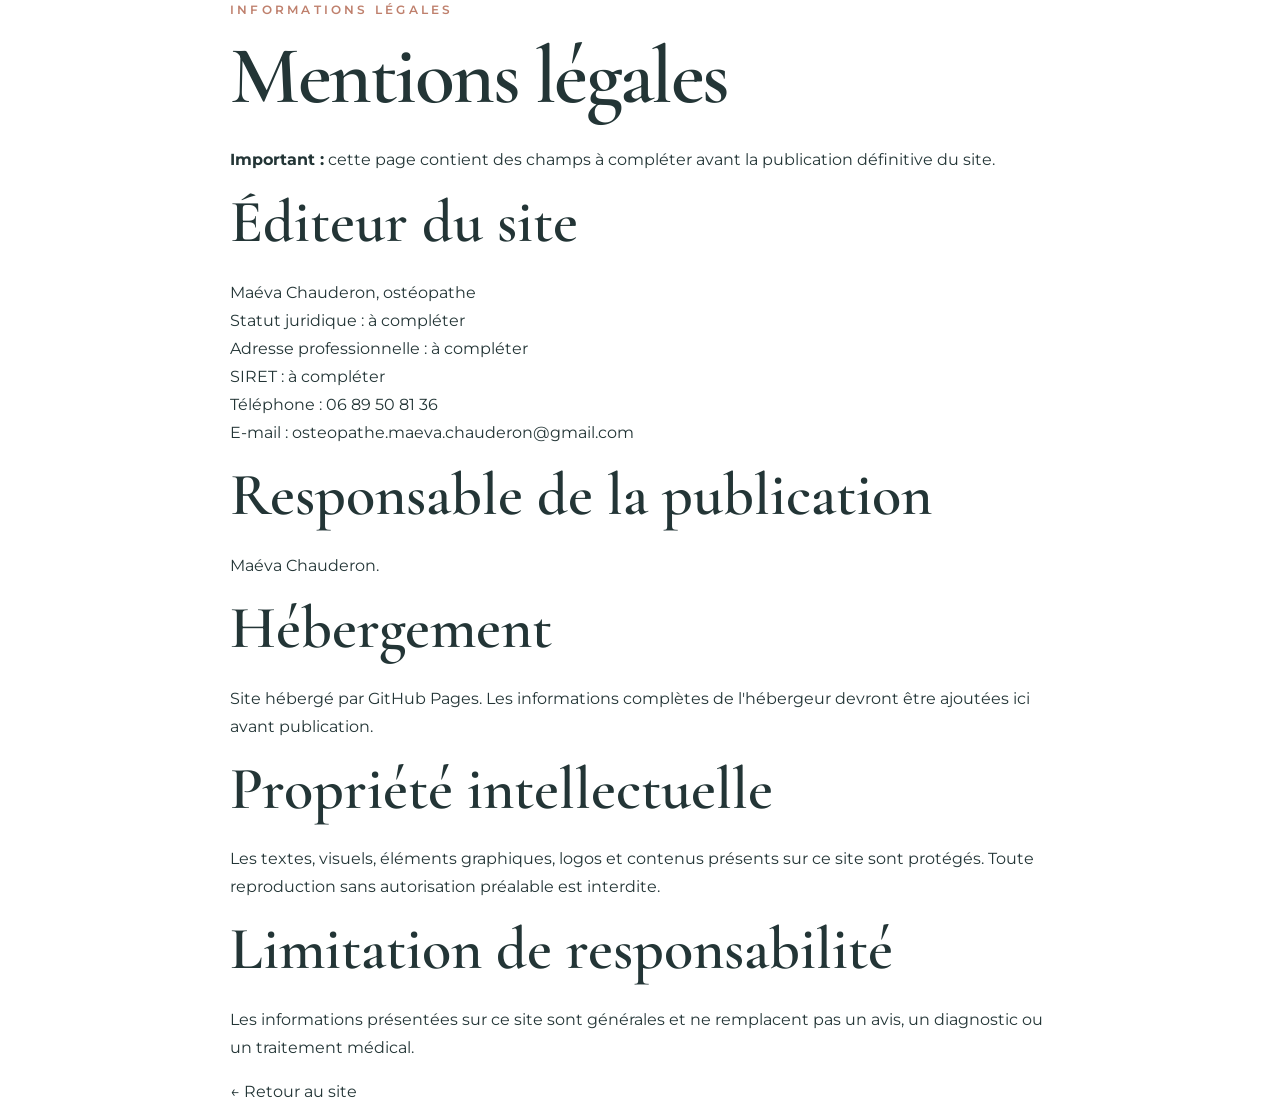
<file: mentions-legales.html>
<!DOCTYPE html>
<html lang="fr">
<head>
  <meta charset="UTF-8">
  <meta name="viewport" content="width=device-width, initial-scale=1.0">
  <meta name="robots" content="noindex, follow">
  <title>Mentions légales | Maéva Chauderon</title>
  <link rel="preconnect" href="https://fonts.googleapis.com">
  <link rel="preconnect" href="https://fonts.gstatic.com" crossorigin>
  <link href="https://fonts.googleapis.com/css2?family=Cormorant+Garamond:wght@500;600;700&family=Montserrat:wght@300;400;500;600&display=swap" rel="stylesheet">
  <link rel="stylesheet" href="styles.css">
</head>
<body>
  <main class="legal-page">
    <div class="container narrow">
      <p class="eyebrow">Informations légales</p>
      <h1>Mentions légales</h1>
      <p><strong>Important :</strong> cette page contient des champs à compléter avant la publication définitive du site.</p>
      <h2>Éditeur du site</h2>
      <p>Maéva Chauderon, ostéopathe<br>Statut juridique : à compléter<br>Adresse professionnelle : à compléter<br>SIRET : à compléter<br>Téléphone : 06 89 50 81 36<br>E-mail : osteopathe.maeva.chauderon@gmail.com</p>
      <h2>Responsable de la publication</h2>
      <p>Maéva Chauderon.</p>
      <h2>Hébergement</h2>
      <p>Site hébergé par GitHub Pages. Les informations complètes de l'hébergeur devront être ajoutées ici avant publication.</p>
      <h2>Propriété intellectuelle</h2>
      <p>Les textes, visuels, éléments graphiques, logos et contenus présents sur ce site sont protégés. Toute reproduction sans autorisation préalable est interdite.</p>
      <h2>Limitation de responsabilité</h2>
      <p>Les informations présentées sur ce site sont générales et ne remplacent pas un avis, un diagnostic ou un traitement médical.</p>
      <a class="back-link" href="index.html">← Retour au site</a>
    </div>
  </main>
</body>
</html>
</file>
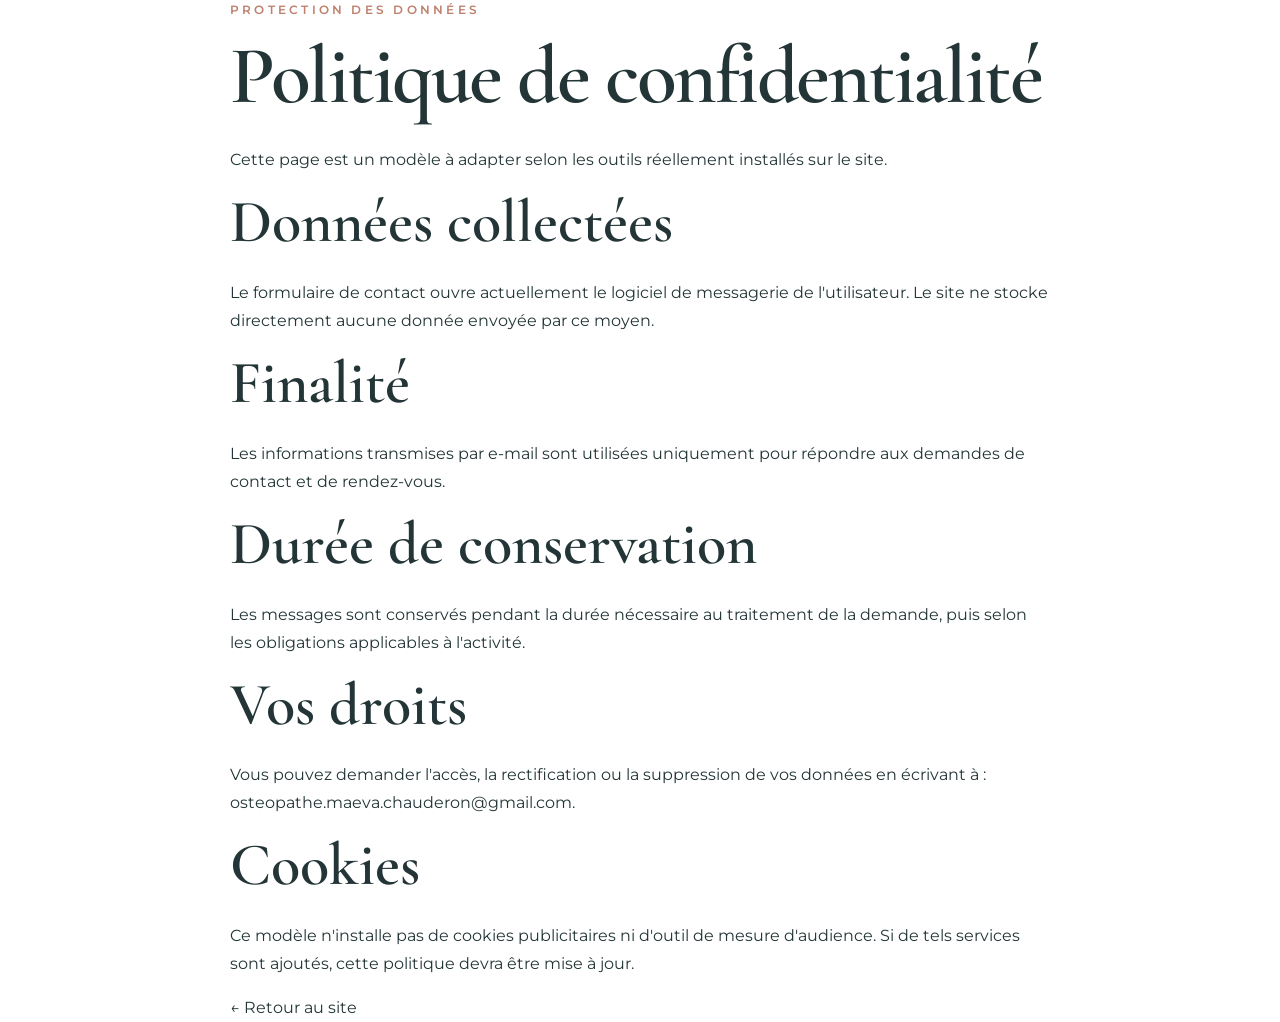
<file: politique-confidentialite.html>
<!DOCTYPE html>
<html lang="fr">
<head>
  <meta charset="UTF-8">
  <meta name="viewport" content="width=device-width, initial-scale=1.0">
  <meta name="robots" content="noindex, follow">
  <title>Politique de confidentialité | Maéva Chauderon</title>
  <link rel="preconnect" href="https://fonts.googleapis.com">
  <link rel="preconnect" href="https://fonts.gstatic.com" crossorigin>
  <link href="https://fonts.googleapis.com/css2?family=Cormorant+Garamond:wght@500;600;700&family=Montserrat:wght@300;400;500;600&display=swap" rel="stylesheet">
  <link rel="stylesheet" href="styles.css">
</head>
<body>
  <main class="legal-page">
    <div class="container narrow">
      <p class="eyebrow">Protection des données</p>
      <h1>Politique de confidentialité</h1>
      <p>Cette page est un modèle à adapter selon les outils réellement installés sur le site.</p>
      <h2>Données collectées</h2>
      <p>Le formulaire de contact ouvre actuellement le logiciel de messagerie de l'utilisateur. Le site ne stocke directement aucune donnée envoyée par ce moyen.</p>
      <h2>Finalité</h2>
      <p>Les informations transmises par e-mail sont utilisées uniquement pour répondre aux demandes de contact et de rendez-vous.</p>
      <h2>Durée de conservation</h2>
      <p>Les messages sont conservés pendant la durée nécessaire au traitement de la demande, puis selon les obligations applicables à l'activité.</p>
      <h2>Vos droits</h2>
      <p>Vous pouvez demander l'accès, la rectification ou la suppression de vos données en écrivant à : osteopathe.maeva.chauderon@gmail.com.</p>
      <h2>Cookies</h2>
      <p>Ce modèle n'installe pas de cookies publicitaires ni d'outil de mesure d'audience. Si de tels services sont ajoutés, cette politique devra être mise à jour.</p>
      <a class="back-link" href="index.html">← Retour au site</a>
    </div>
  </main>
</body>
</html>
</file>
<file: styles.css>
:root{--green:#40595a;--green-dark:#304647;--terracotta:#bf806d;--cream:#f8f2ec;--cream-2:#efe5dc;--white:#fff;--ink:#233536;--muted:#657273;--border:rgba(64,89,90,.18);--shadow:0 22px 55px rgba(46,66,67,.13)}
*{box-sizing:border-box}html{scroll-behavior:smooth}body{margin:0;color:var(--ink);background:#fff;font-family:Montserrat,Arial,sans-serif;line-height:1.75}img{max-width:100%;display:block}a{color:inherit;text-decoration:none}.container{width:min(1160px,calc(100% - 40px));margin:auto}.narrow{width:min(820px,calc(100% - 40px));margin:auto}.section{padding:105px 0}.eyebrow{margin:0 0 12px;text-transform:uppercase;letter-spacing:.28em;font-size:.72rem;font-weight:600;color:var(--terracotta)}h1,h2,h3{font-family:"Cormorant Garamond",serif;line-height:1.08;margin-top:0}h1{font-size:clamp(3.2rem,6.4vw,6.3rem);font-weight:600;letter-spacing:-.03em;margin-bottom:25px}h2{font-size:clamp(2.5rem,4.7vw,4.5rem);font-weight:600;margin-bottom:24px}h3{font-size:1.65rem;margin-bottom:10px}p{margin-top:0}.site-header{position:sticky;top:0;z-index:50;background:rgba(248,242,236,.94);backdrop-filter:blur(12px);border-bottom:1px solid var(--border)}.nav-wrap{min-height:88px;display:flex;align-items:center;justify-content:space-between;gap:30px}.brand img{width:86px;height:64px;object-fit:contain}.main-nav{display:flex;align-items:center;gap:29px;font-size:.83rem;font-weight:500}.main-nav a{position:relative}.main-nav a:not(.nav-cta)::after{content:"";position:absolute;left:0;bottom:-8px;width:0;height:1px;background:var(--terracotta);transition:.25s}.main-nav a:hover::after{width:100%}.nav-cta,.btn{display:inline-flex;justify-content:center;align-items:center;padding:15px 24px;border:1px solid transparent;font-size:.78rem;font-weight:600;letter-spacing:.06em;text-transform:uppercase;transition:.25s}.nav-cta,.btn-primary{background:var(--green);color:white}.nav-cta:hover,.btn-primary:hover{background:var(--green-dark);transform:translateY(-2px)}.btn-secondary{border-color:var(--green);color:var(--green);background:transparent}.btn-secondary:hover{background:var(--green);color:white}.btn-light{background:var(--cream);color:var(--green-dark)}.menu-toggle{display:none;border:0;background:none;padding:8px}.menu-toggle span{display:block;width:27px;height:2px;background:var(--green);margin:6px}.hero{position:relative;overflow:hidden;background:var(--cream);min-height:760px;display:flex;align-items:center}.hero-grid{display:grid;grid-template-columns:1.16fr .84fr;gap:78px;align-items:center;padding:92px 0}.hero-content{position:relative;z-index:2}.hero-text{font-size:1.08rem;max-width:690px;color:var(--muted)}.hero-actions{display:flex;gap:13px;flex-wrap:wrap;margin:34px 0 46px}.quick-info{display:grid;grid-template-columns:repeat(2,1fr);gap:25px;padding-top:28px;border-top:1px solid var(--border)}.quick-info span{display:block;text-transform:uppercase;letter-spacing:.17em;font-size:.64rem;color:var(--terracotta);margin-bottom:5px}.quick-info strong{font-family:"Cormorant Garamond",serif;font-size:1.22rem}.hero-visual{position:relative;z-index:2}.hero-logo-card{padding:54px;background:rgba(255,255,255,.75);border:1px solid rgba(64,89,90,.2);box-shadow:var(--shadow)}.hero-logo-card img{width:100%;max-width:390px;margin:auto}.hero-quote{width:82%;margin:-28px auto 0;padding:22px 30px;background:var(--green);color:#fff;text-align:center;font-family:"Cormorant Garamond",serif;font-size:1.25rem;position:relative}.hero-band{position:absolute;background:var(--green);height:95px;width:520px;transform:rotate(-37deg)}.hero-band-top{top:70px;left:-210px}.hero-band-bottom{right:-215px;bottom:68px}.two-columns{display:grid;grid-template-columns:.85fr 1.15fr;gap:110px;align-items:start}.rich-text{font-size:1.03rem;color:var(--muted)}.highlight-box{margin-top:30px;padding:25px 28px;border-left:3px solid var(--terracotta);background:var(--cream);color:var(--ink)}.soft-section{background:var(--cream)}.section-heading{max-width:760px;margin-bottom:55px}.section-heading>p:last-child{color:var(--muted)}.reason-grid{display:grid;grid-template-columns:repeat(3,1fr);border-top:1px solid var(--border);border-left:1px solid var(--border)}.reason-card{background:rgba(255,255,255,.58);padding:37px 32px;border-right:1px solid var(--border);border-bottom:1px solid var(--border);min-height:245px}.line-icon{font-family:"Cormorant Garamond",serif;font-size:1.35rem;color:var(--terracotta);margin-bottom:28px}.reason-card p,.audience-card p{color:var(--muted);font-size:.91rem}.audience-grid{display:grid;grid-template-columns:repeat(5,1fr);gap:16px}.audience-card{padding:34px 25px 30px;background:#fff;border:1px solid var(--border);transition:.25s}.audience-card:hover{transform:translateY(-7px);box-shadow:var(--shadow)}.audience-card span{display:inline-block;margin-bottom:50px;color:var(--terracotta);font-size:.67rem;text-transform:uppercase;letter-spacing:.18em}.dark-section{background:var(--green-dark);color:#fff}.light{color:#e3b5a7}.session-grid{display:grid;grid-template-columns:.8fr 1.2fr;gap:90px}.session-intro p:last-child{color:rgba(255,255,255,.72)}.timeline-item{display:grid;grid-template-columns:68px 1fr;gap:22px;padding:27px 0;border-bottom:1px solid rgba(255,255,255,.15)}.timeline-item:first-child{padding-top:0}.timeline-item span{font-family:"Cormorant Garamond",serif;font-size:1.45rem;color:#e3b5a7}.timeline-item h3{margin-bottom:5px}.timeline-item p{color:rgba(255,255,255,.72);margin:0}.practitioner-section{background:#fff}.practitioner-grid{display:grid;grid-template-columns:.86fr 1.14fr;gap:85px;align-items:center}.portrait-placeholder{min-height:560px;background:var(--cream);display:flex;flex-direction:column;align-items:center;justify-content:center;padding:55px;position:relative}.portrait-placeholder:before{content:"";position:absolute;inset:22px;border:1px solid var(--border)}.portrait-placeholder img{max-width:330px;position:relative}.portrait-placeholder p{font-size:.78rem;text-align:center;color:var(--muted);max-width:320px;position:relative;margin-top:24px}.lead{font-family:"Cormorant Garamond",serif;font-size:1.55rem;color:var(--green)}.simple-list{list-style:none;padding:0;margin:30px 0 0}.simple-list li{padding:12px 0;border-bottom:1px solid var(--border);color:var(--muted)}.practical-section{background:var(--cream-2)}.practical-grid{display:grid;grid-template-columns:.65fr 1.35fr;gap:70px}.practical-cards{display:grid;grid-template-columns:repeat(3,1fr);gap:16px}.practical-card{padding:32px;background:white;border-top:3px solid var(--terracotta)}.practical-card strong{display:block;font-family:"Cormorant Garamond",serif;font-size:2rem;color:var(--green);margin:15px 0}.practical-card p{font-size:.83rem;color:var(--muted)}.faq-list details{border-bottom:1px solid var(--border);padding:22px 0}.faq-list summary{font-family:"Cormorant Garamond",serif;font-size:1.45rem;cursor:pointer;list-style:none;display:flex;justify-content:space-between}.faq-list summary:after{content:"+";color:var(--terracotta)}.faq-list details[open] summary:after{content:"−"}.faq-list details p{color:var(--muted);padding-top:15px}.contact-section{background:var(--green);color:white}.contact-grid{display:grid;grid-template-columns:1fr .9fr;gap:85px;align-items:center}.contact-content>p:not(.eyebrow){color:rgba(255,255,255,.72)}.contact-list{margin:35px 0}.contact-list>a,.contact-list>div{display:block;padding:17px 0;border-bottom:1px solid rgba(255,255,255,.17)}.contact-list span{display:block;text-transform:uppercase;letter-spacing:.16em;font-size:.65rem;color:#e4b7aa}.contact-list strong{font-size:1rem;word-break:break-word}.map-placeholder{min-height:410px;background:var(--cream);color:var(--ink);padding:60px;display:flex;flex-direction:column;justify-content:center;position:relative}.map-placeholder:before{content:"";position:absolute;inset:22px;border:1px solid var(--border)}.map-placeholder>*{position:relative}.map-placeholder span{text-transform:uppercase;letter-spacing:.18em;font-size:.67rem;color:var(--terracotta)}.map-placeholder h3{font-size:2.15rem;margin:18px 0}.map-placeholder p{color:var(--muted)}.site-footer{background:#233536;color:white;padding:65px 0 0}.footer-grid{display:flex;justify-content:space-between;gap:45px;align-items:flex-start}.footer-logo{width:115px;background:var(--cream);padding:10px}.footer-grid p{color:rgba(255,255,255,.65)}.footer-links{display:grid;grid-template-columns:repeat(2,auto);gap:12px 35px;font-size:.79rem}.footer-bottom{text-align:center;margin-top:55px;padding:18px;border-top:1px solid rgba(255,255,255,.1);font-size:.72rem;color:rgba(255,255,255,.55)}.reveal{opacity:0;transform:translateY(24px);transition:opacity .7s ease,transform .7s ease}.reveal.visible{opacity:1;transform:none}
@media(max-width:1000px){.main-nav{display:none;position:absolute;left:0;right:0;top:88px;background:var(--cream);padding:25px 20px;flex-direction:column;align-items:flex-start;border-bottom:1px solid var(--border)}.main-nav.open{display:flex}.menu-toggle{display:block}.hero-grid,.two-columns,.session-grid,.practitioner-grid,.practical-grid,.contact-grid{grid-template-columns:1fr}.hero{min-height:auto}.hero-grid{padding:75px 0}.hero-visual{max-width:620px}.reason-grid{grid-template-columns:repeat(2,1fr)}.audience-grid{grid-template-columns:repeat(2,1fr)}.practical-cards{grid-template-columns:repeat(3,1fr)}.portrait-placeholder{min-height:430px}.section{padding:80px 0}}
@media(max-width:680px){.container,.narrow{width:min(100% - 28px,1160px)}.section{padding:65px 0}.nav-wrap{min-height:76px}.main-nav{top:76px}.brand img{width:72px;height:54px}h1{font-size:3.25rem}.hero-grid{gap:45px;padding:56px 0}.hero-logo-card{padding:30px}.hero-actions,.quick-info{display:grid;grid-template-columns:1fr}.btn{width:100%}.reason-grid,.audience-grid,.practical-cards{grid-template-columns:1fr}.reason-card{min-height:auto}.audience-card span{margin-bottom:25px}.two-columns,.session-grid,.practitioner-grid,.practical-grid,.contact-grid{gap:45px}.portrait-placeholder{min-height:340px;padding:35px}.map-placeholder{min-height:330px;padding:40px 35px}.footer-grid{flex-direction:column}.footer-links{grid-template-columns:1fr}.timeline-item{grid-template-columns:48px 1fr}.hero-band{opacity:.35}}
</file>
